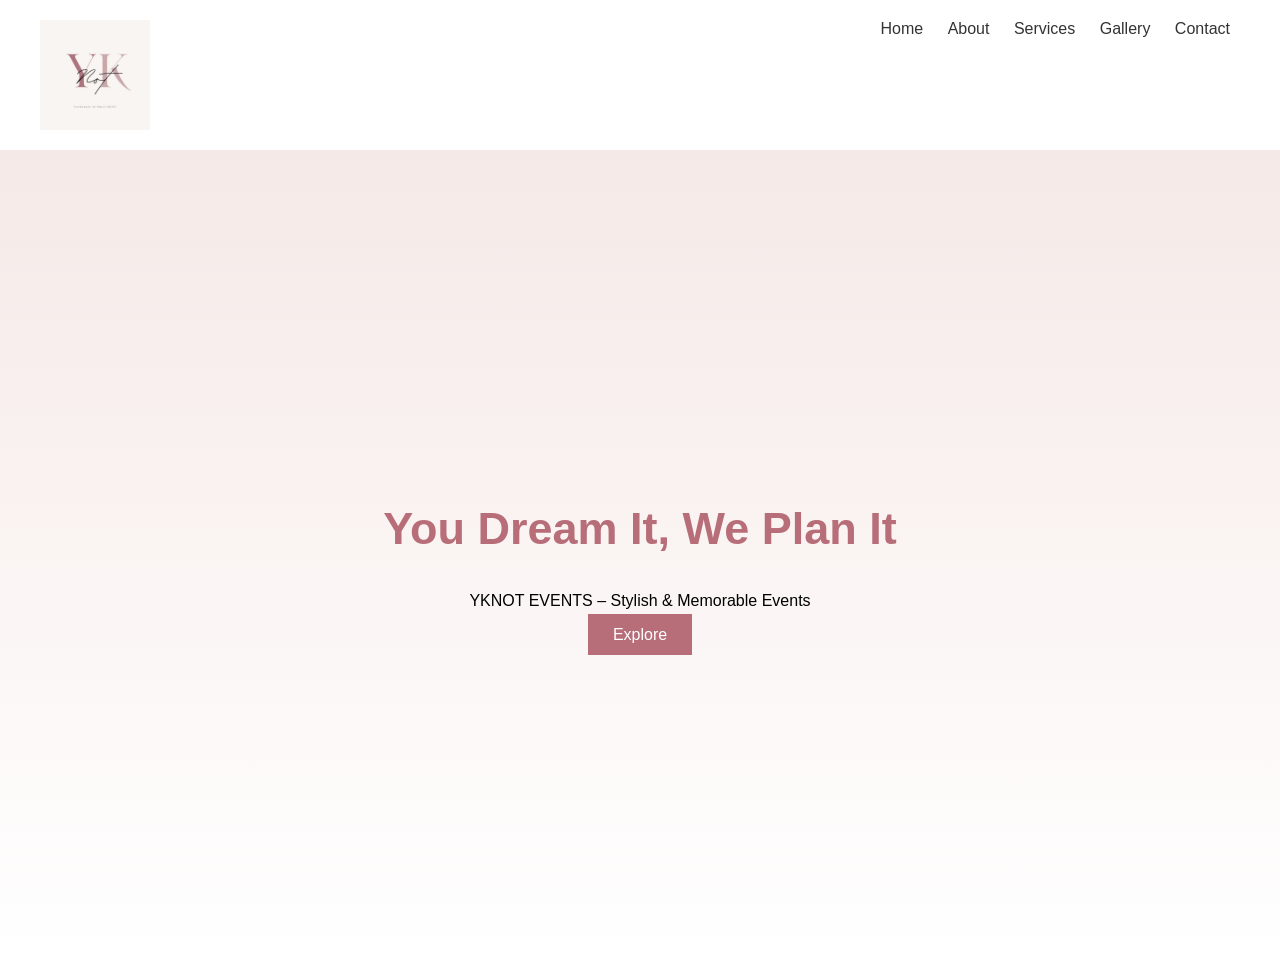
<file: index.html>
<!DOCTYPE html>
<html>
<head>
  <title>Yknot Events - Event Management Services</title>
  <link rel="stylesheet" href="style.css">
  <meta name="google-site-verification" content="your-code-here">
  <link rel="icon" href="images/Yknotlogo.jpeg" type="image/png">
<meta name="description" content="YKNOT Events provides elegant weddings, corporate events, and private celebrations with premium design and affordable pricing.">
<meta name="keywords" content="event planner, wedding planner, event management, YKNOT Events">
</head>
<body>

<header>
  <img src="images/Yknotlogo.jpeg">
  <nav>
    <a href="index.html">Home</a>
    <a href="about.html">About</a>
    <a href="services.html">Services</a>
    <a href="gallery.html">Gallery</a>
    <a href="contact.html">Contact</a>
    
  </nav>
</header>

<section class="hero">
  <div>
    <h1>You Dream It, We Plan It</h1>
    <p>YKNOT EVENTS – Stylish & Memorable Events</p>
     <a href="about.html" class="btn">Explore</a>

    
    
  </div>
</section>

</body>
</html>
</file>
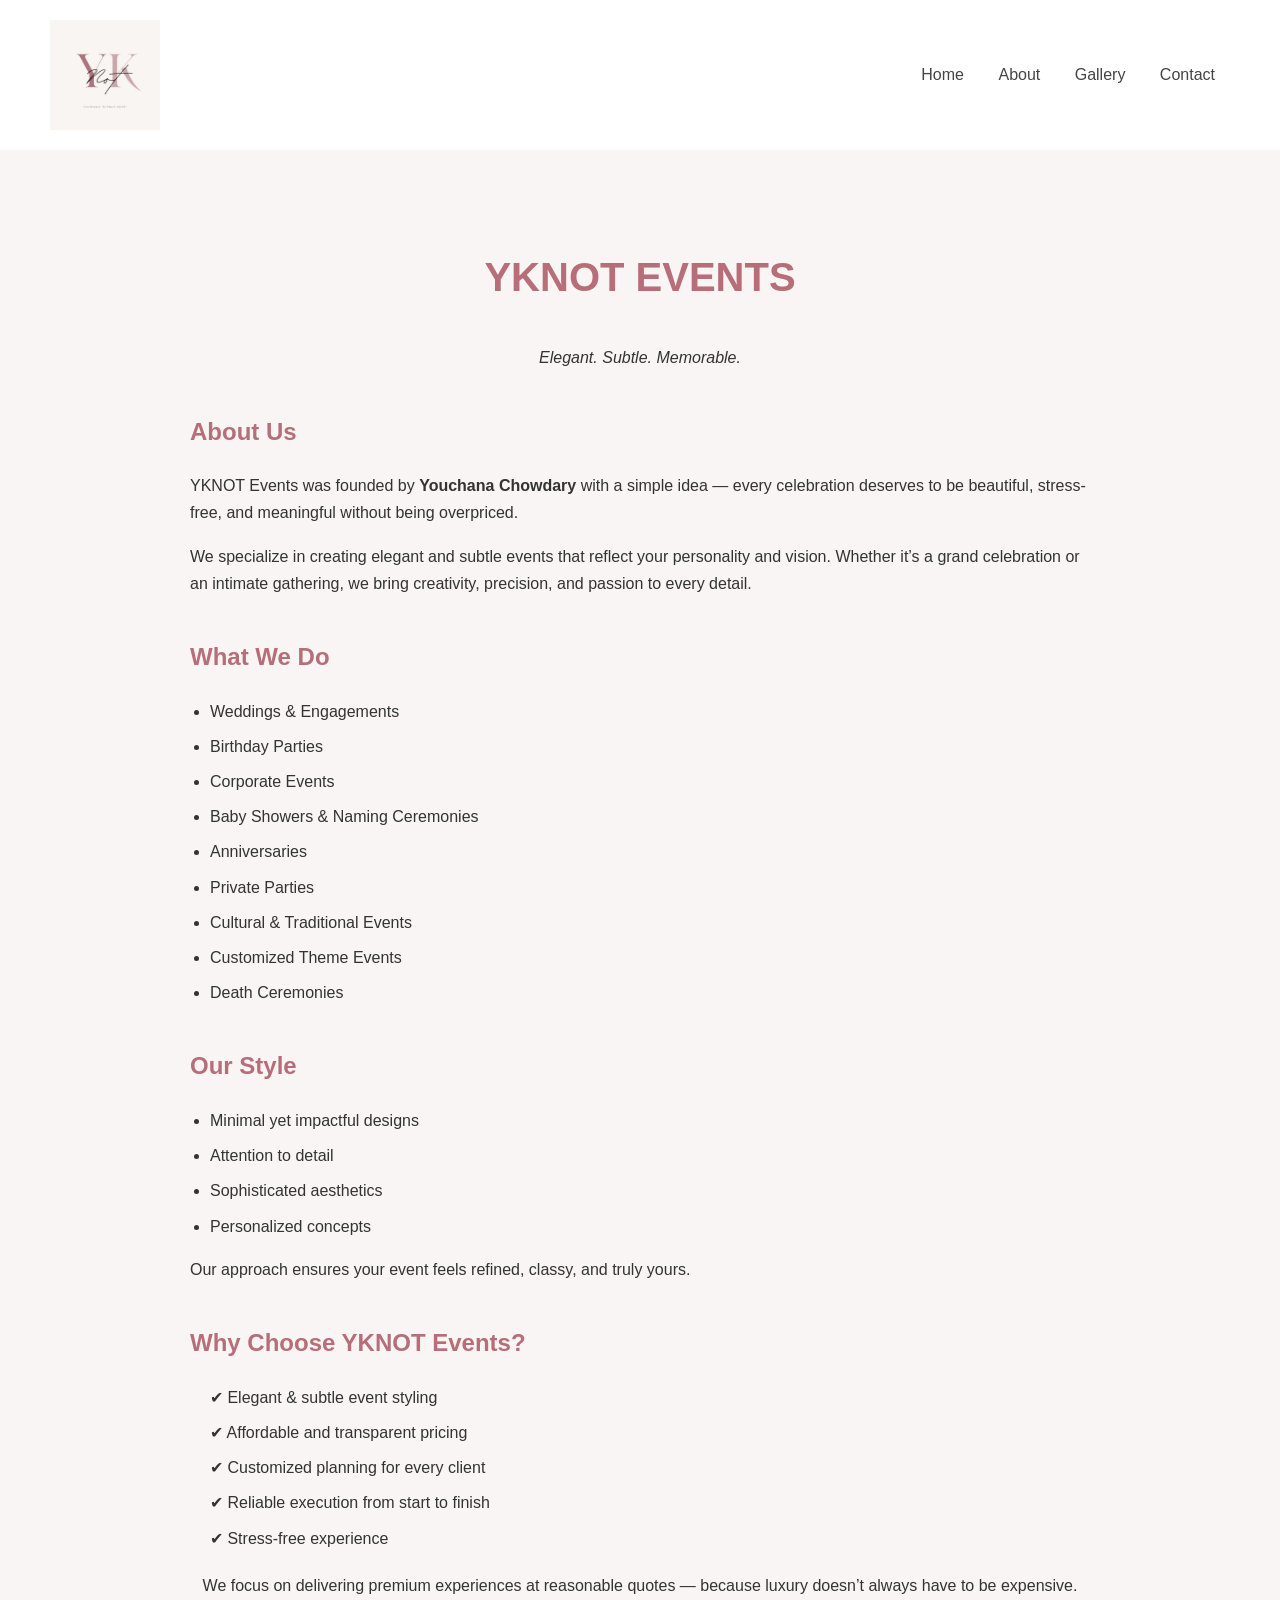
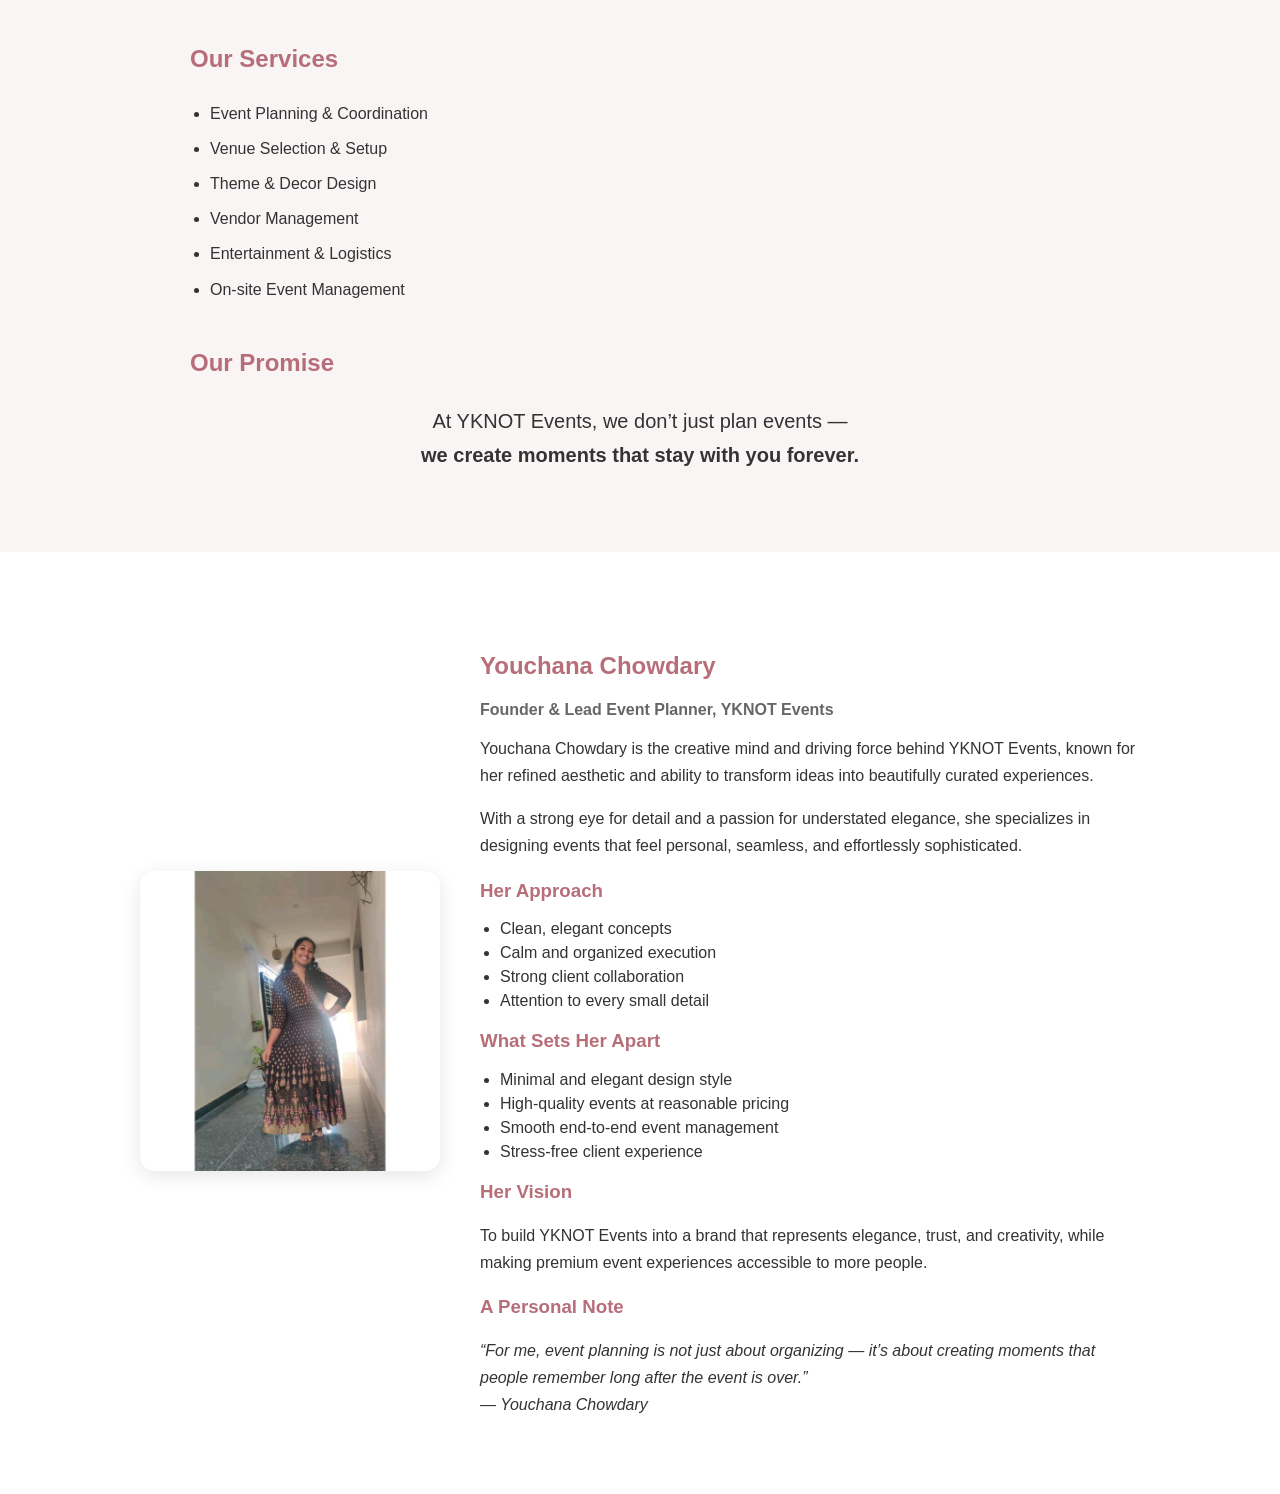
<file: about.html>
<!DOCTYPE html>
<html>
<head>
  <title>Yknot Events - Event Management Services</title>
  <link rel="stylesheet" href="about.css">
  <meta name="google-site-verification" content="your-code-here">
  <link rel="icon" href="images/Yknotlogo.jpeg" type="image/png">
<meta name="description" content="YKNOT Events provides elegant weddings, corporate events, and private celebrations with premium design and affordable pricing.">
<meta name="keywords" content="event planner, wedding planner, event management, YKNOT Events">
</head>
<body>

<header>
  <img src="images/Yknotlogo.jpeg">
  <nav>
    <a href="index.html">Home</a>
    <a href="about.html">About</a>
    <a href="gallery.html">Gallery</a>
    <a href="contact.html">Contact</a>
  </nav>
</header>

<section class="about-container">

  <h1>YKNOT EVENTS</h1>
  <p class="tagline">Elegant. Subtle. Memorable.</p>

  <h2>About Us</h2>
  <p>
    YKNOT Events was founded by <strong>Youchana Chowdary</strong> with a simple idea — every celebration deserves to be beautiful, stress-free, and meaningful without being overpriced.
  </p>

  <p>
    We specialize in creating elegant and subtle events that reflect your personality and vision. Whether it’s a grand celebration or an intimate gathering, we bring creativity, precision, and passion to every detail.
  </p>

  <h2>What We Do</h2>
  <ul>
    <li>Weddings & Engagements</li>
    <li>Birthday Parties</li>
    <li>Corporate Events</li>
    <li>Baby Showers & Naming Ceremonies</li>
    <li>Anniversaries</li>
    <li>Private Parties</li>
    <li>Cultural & Traditional Events</li>
    <li>Customized Theme Events</li>
    <li>Death Ceremonies</li>
  </ul>

  <h2>Our Style</h2>
  <ul>
    <li>Minimal yet impactful designs</li>
    <li>Attention to detail</li>
    <li>Sophisticated aesthetics</li>
    <li>Personalized concepts</li>
  </ul>

  <p>
    Our approach ensures your event feels refined, classy, and truly yours.
  </p>

  <h2>Why Choose YKNOT Events?</h2>
  <ul class="check-list">
    <li>✔ Elegant & subtle event styling</li>
    <li>✔ Affordable and transparent pricing</li>
    <li>✔ Customized planning for every client</li>
    <li>✔ Reliable execution from start to finish</li>
    <li>✔ Stress-free experience</li>
  </ul>

  <p class="highlight">
    We focus on delivering premium experiences at reasonable quotes — because luxury doesn’t always have to be expensive.
  </p>

  <h2>Our Services</h2>
  <ul>
    <li>Event Planning & Coordination</li>
    <li>Venue Selection & Setup</li>
    <li>Theme & Decor Design</li>
    <li>Vendor Management</li>
    <li>Entertainment & Logistics</li>
    <li>On-site Event Management</li>
  </ul>

  <h2>Our Promise</h2>
  <p class="promise">
    At YKNOT Events, we don’t just plan events — <br>
    <strong>we create moments that stay with you forever.</strong>
  </p>

</section>  

<!-- Founder Section -->
<section class="founder-section">

  <div class="founder-container">

    <div class="founder-image">
      <img src="images/founderimg.jpeg" alt="Youchana Chowdary">
    </div>

    <div class="founder-content">
      <h2>Youchana Chowdary</h2>
      <h4>Founder & Lead Event Planner, YKNOT Events</h4>

      <p>
        Youchana Chowdary is the creative mind and driving force behind YKNOT Events, known for her refined aesthetic and ability to transform ideas into beautifully curated experiences.
      </p>

      <p>
        With a strong eye for detail and a passion for understated elegance, she specializes in designing events that feel personal, seamless, and effortlessly sophisticated.
      </p>

      <h3>Her Approach</h3>
      <ul>
        <li>Clean, elegant concepts</li>
        <li>Calm and organized execution</li>
        <li>Strong client collaboration</li>
        <li>Attention to every small detail</li>
      </ul>

      <h3>What Sets Her Apart</h3>
      <ul>
        <li>Minimal and elegant design style</li>
        <li>High-quality events at reasonable pricing</li>
        <li>Smooth end-to-end event management</li>
        <li>Stress-free client experience</li>
      </ul>

      <h3>Her Vision</h3>
      <p>
        To build YKNOT Events into a brand that represents elegance, trust, and creativity, while making premium event experiences accessible to more people.
      </p>

      <h3>A Personal Note</h3>
      <p class="quote">
        “For me, event planning is not just about organizing — it’s about creating moments that people remember long after the event is over.”
        <br>— Youchana Chowdary
      </p>

    </div>

  </div>

</section>


</body>
</html>
</file>
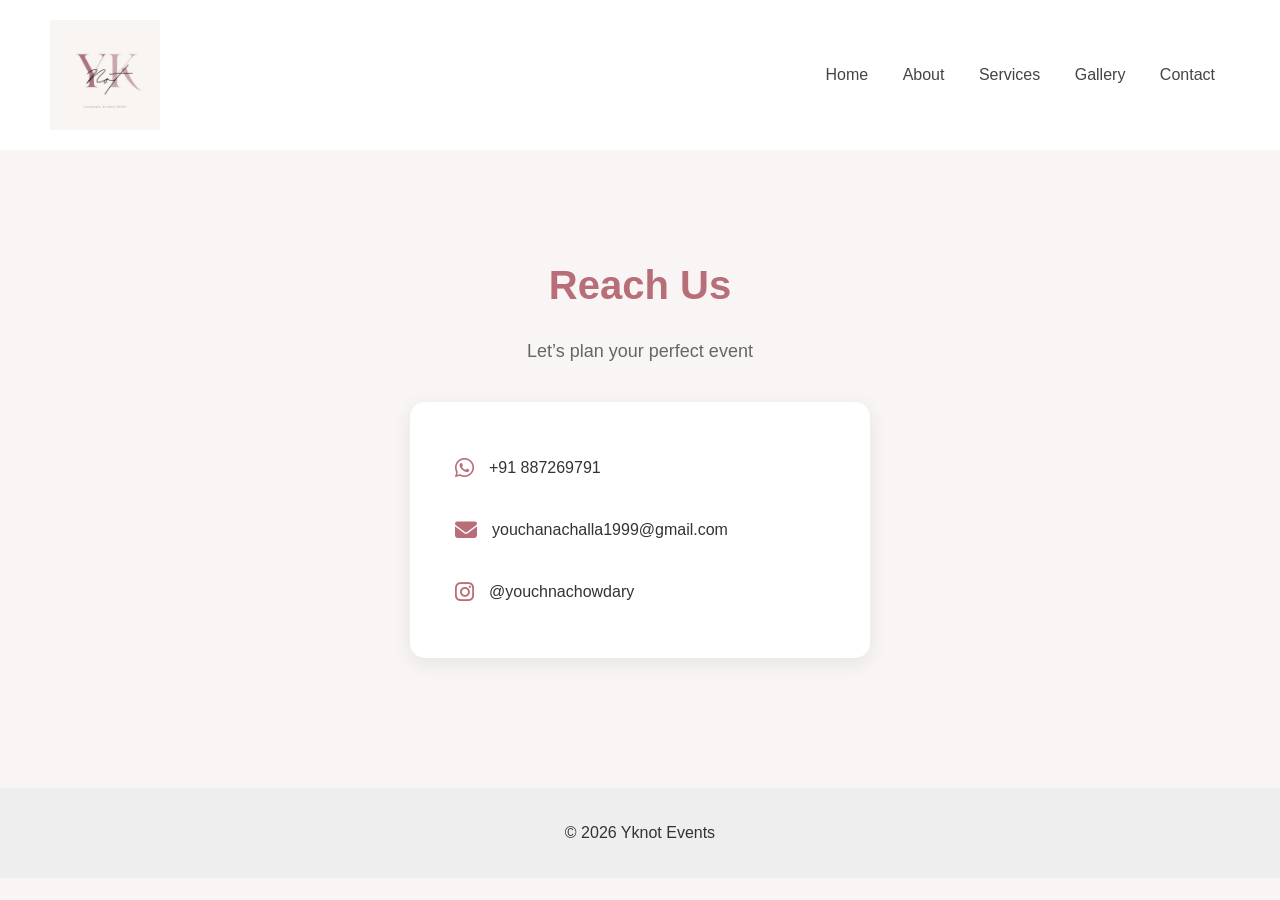
<file: contact.html>
<!DOCTYPE html>
<html>
<head>
  
  <title>YKNOT Events - Event Management Services</title>
  <link rel="icon" href="images/Yknotlogo.jpeg" type="image/png">
<meta name="description" content="YKNOT Events provides elegant weddings, corporate events, and private celebrations with premium design and affordable pricing.">
<meta name="keywords" content="event planner, wedding planner, event management, YKNOT Events">

  <!-- Font Awesome Icons -->
  <link rel="stylesheet" href="https://cdnjs.cloudflare.com/ajax/libs/font-awesome/6.5.0/css/all.min.css">

  <link rel="stylesheet" href="contact.css">
</head>
<body>

<header>
  <img src="images/Yknotlogo.jpeg">
  <nav>
    <a href="index.html">Home</a>
    <a href="about.html">About</a>
    <a href="services.html">Services</a>
    <a href="gallery.html">Gallery</a>
    <a href="contact.html">Contact</a>
  </nav>
</header>

<section class="contact-container">

  <h1>Reach Us</h1>
  <p class="subtitle">Let’s plan your perfect event</p>

  <div class="contact-card">

    <a href="https://wa.me/91-8897269791" target="_blank" class="contact-item">
      <i class="fa-brands fa-whatsapp"></i>
      <span>+91 887269791</span>
    </a>

    <a href="mailto:youchanachalla1999@gmail.com" class="contact-item">
      <i class="fa-solid fa-envelope"></i>
      <span>youchanachalla1999@gmail.com</span>
    </a>

    <a href="https://www.instagram.com/youchnachowdary?igsh=anI4cmlsZWdrNmRr" target="_blank" class="contact-item">
      <i class="fa-brands fa-instagram"></i>
      <span>@youchnachowdary</span>
    </a>

  </div>

</section>

<footer>
  <p>© 2026 Yknot Events</p>
</footer>

</body>
</html>
</file>
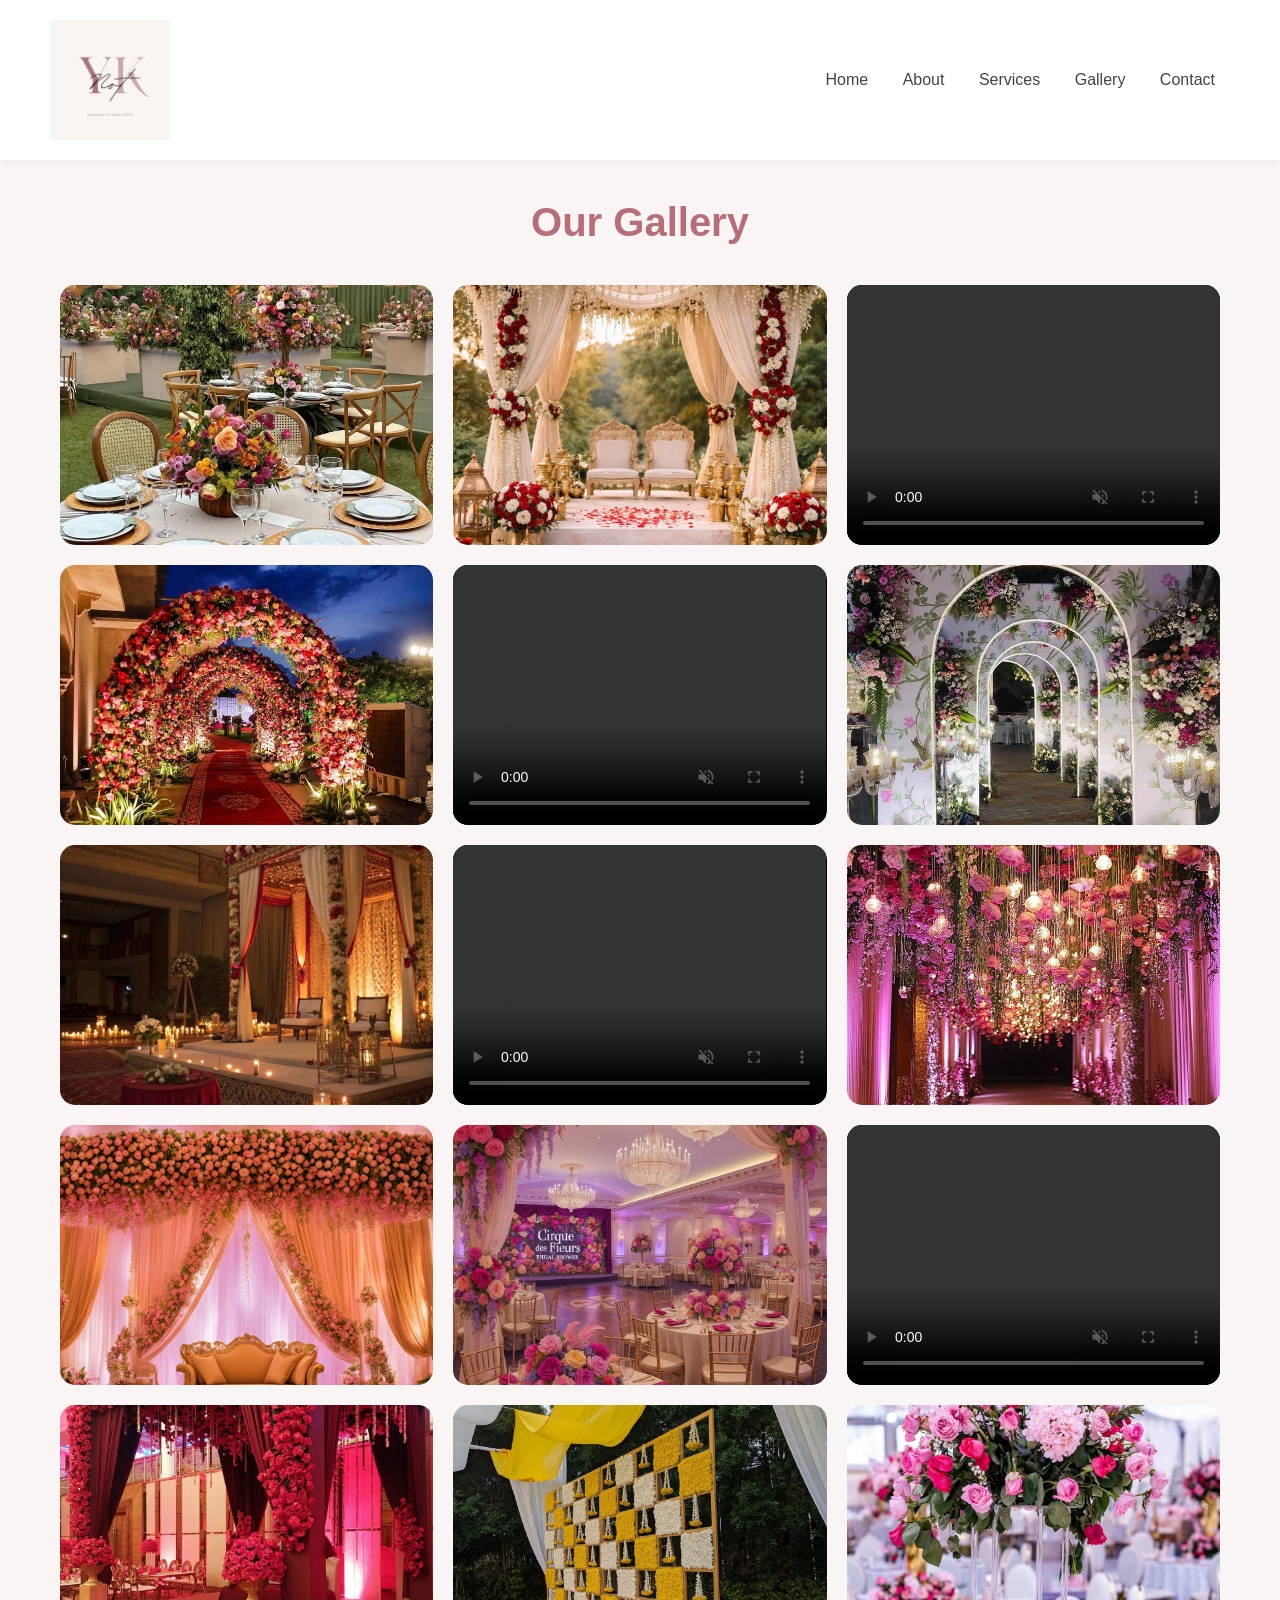
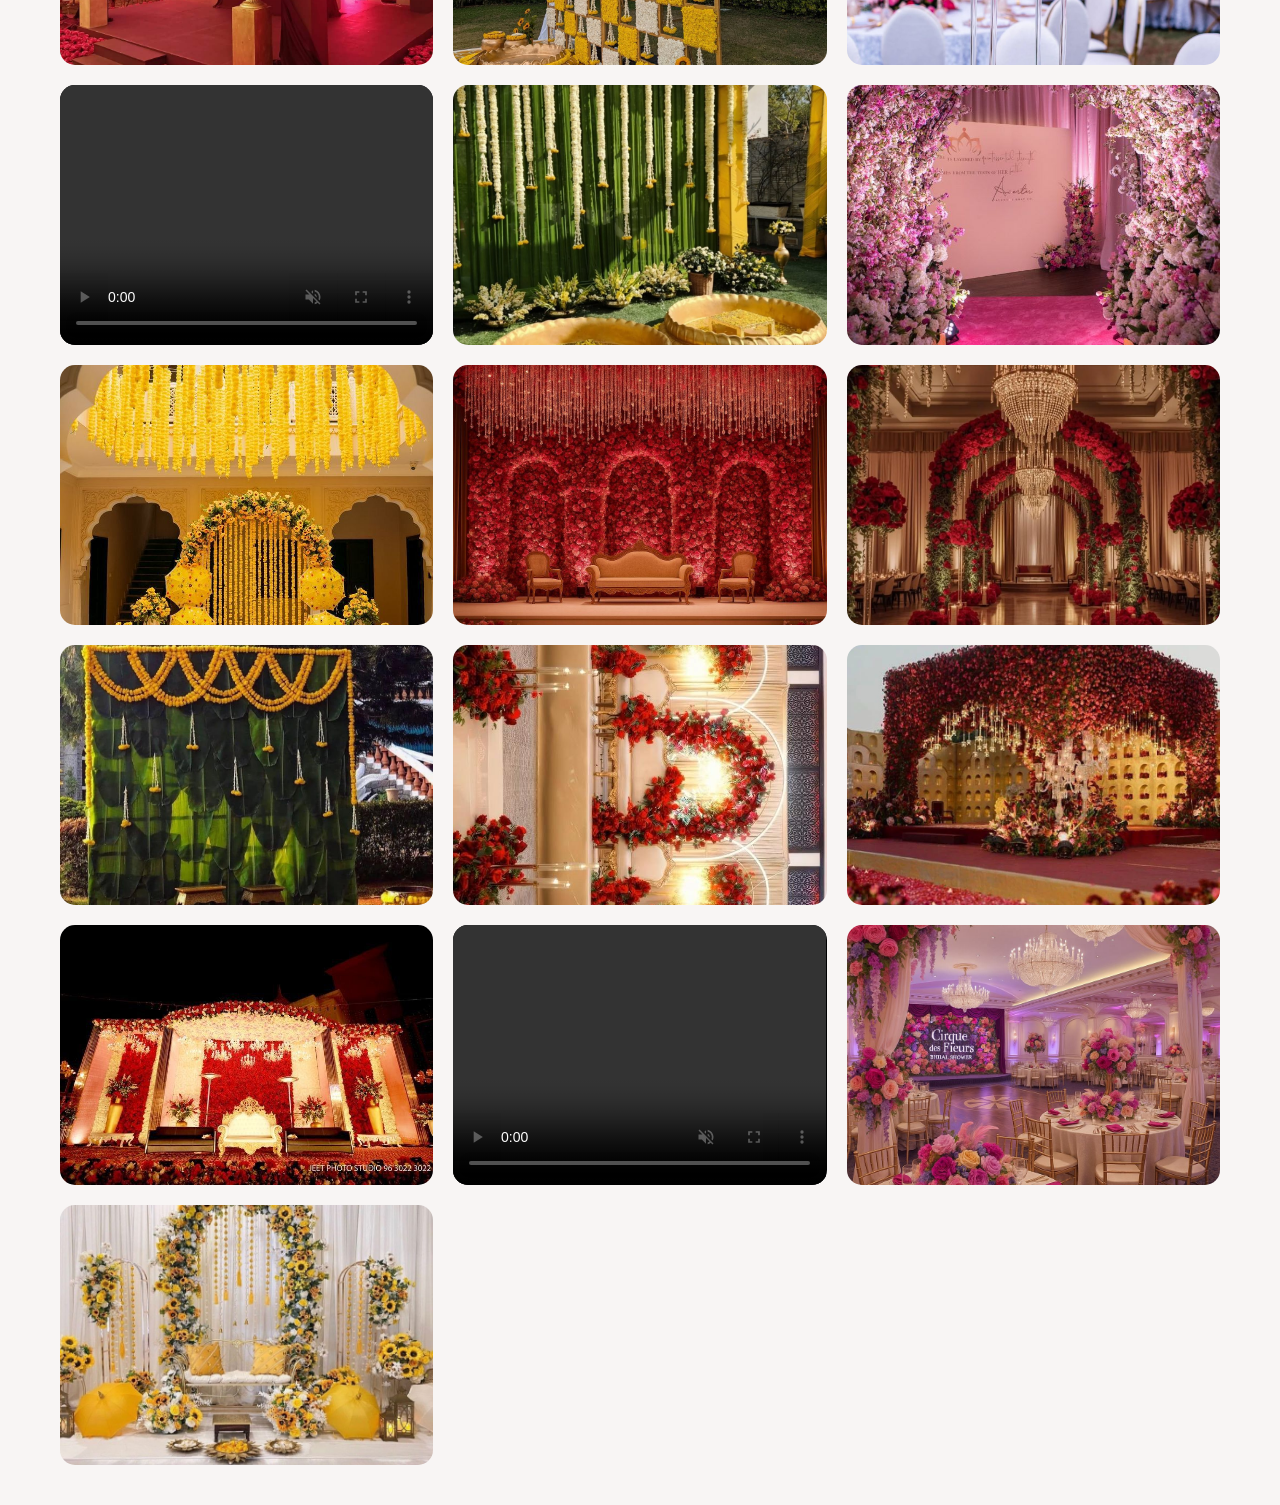
<file: gallery.html>
<!DOCTYPE html>
<html>
<head>
  
  <title>YKNOT Events - Event Management Services</title>
  <link rel="icon" href="images/Yknotlogo.jpeg" type="image/png">
<meta name="description" content="YKNOT Events provides elegant weddings, corporate events, and private celebrations with premium design and affordable pricing.">
<meta name="keywords" content="event planner, wedding planner, event management, YKNOT Events">
  <link rel="stylesheet" href="gallery.css">
</head>
<body>

<header>
  <img src="images/Yknotlogo.jpeg">
  <nav>
    <a href="index.html">Home</a>
    <a href="about.html">About</a>
    <a href="services.html">Services</a>
    <a href="gallery.html">Gallery</a>
    <a href="contact.html">Contact</a>
  </nav>
</header>

<section>
  <h1>Our Gallery</h1>

  <div class="gallery">
    <!-- Images -->
    <img src="images/event1.jpeg">
    <img src="images/event2.jpeg">

    <!-- Video -->
    <video controls muted loop>
      <source src="videos/event1.mp4" type="video/mp4">
    </video>

    <img src="images/event3.jpeg">

    <!-- Video -->
    <video controls muted loop>
      <source src="videos/event2.mp4" type="video/mp4">
    </video>

    <img src="images/event4.jpeg">
    <img src="images/event5.jpeg">

    <!-- Video -->
    <video controls muted loop>
      <source src="videos/event4.mp4" type="video/mp4">
    </video>

    <img src="images/event6.jpeg">
    <img src="images/event7.jpeg">
    <img src="images/event8.jpeg">

    <video controls muted loop>
      <source src="videos/event3.mp4" type="video/mp4">
    </video> 

    <img src="images/event9.jpeg">
    <img src="images/event10.jpeg">
    <img src="images/event11.jpeg"> 

    <video controls muted loop>
      <source src="videos/event5.mp4" type="video/mp4">
    </video> 

    <img src="images/event12.jpeg">
    <img src="images/event13.jpeg">
    <img src="images/event14.jpeg"> 
    <img src="images/event15.jpeg"> 
    <img src="images/event16.jpeg"> 
    <img src="images/event17.jpeg"> 
    <img src="images/event18.jpeg">
    <img src="images/event19.jpeg"> 
    <img src="images/event20.jpeg"> 
    <video controls muted loop>
      <source src="videos/event6.mp4" type="video/mp4">
    </video>
    <img src="images/event21.jpeg"> 
    <img src="images/event22.jpeg"> 
    

 






    
  </div>
</section>

</body>
</html>
</file>
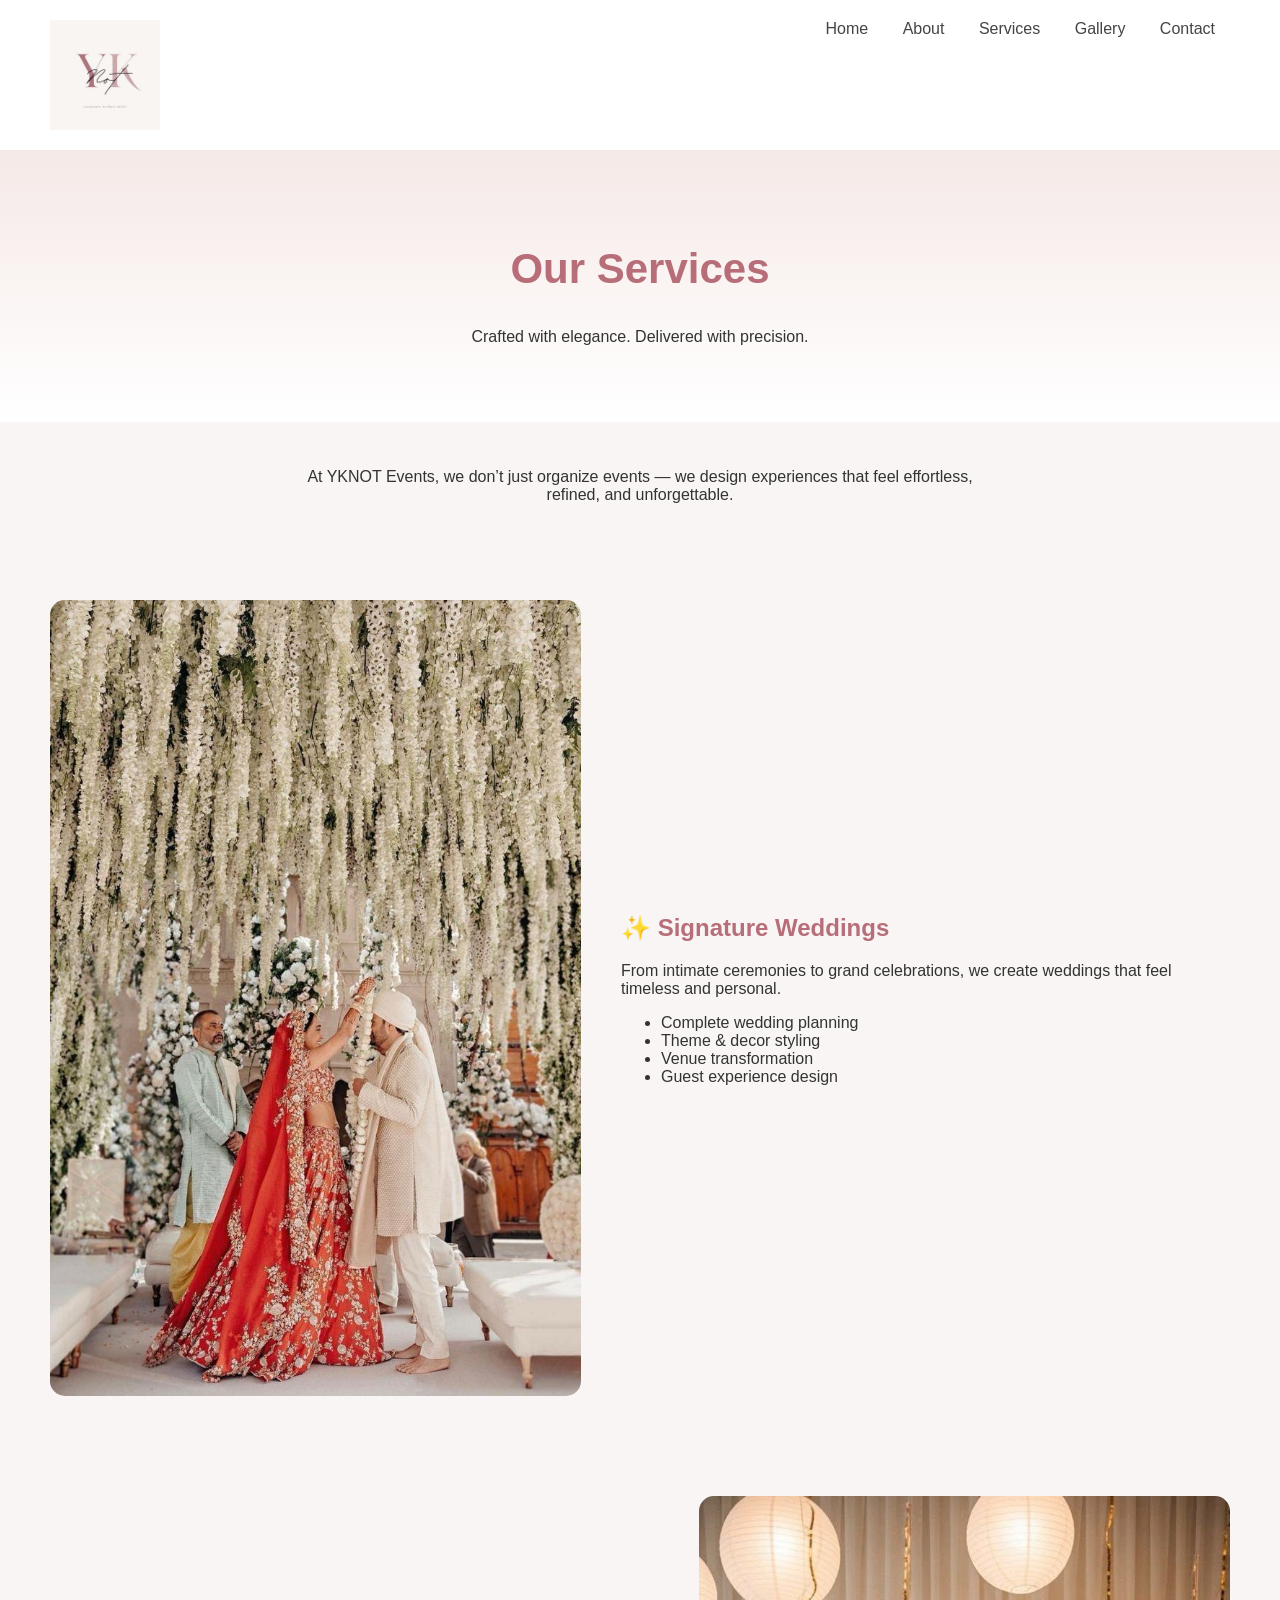
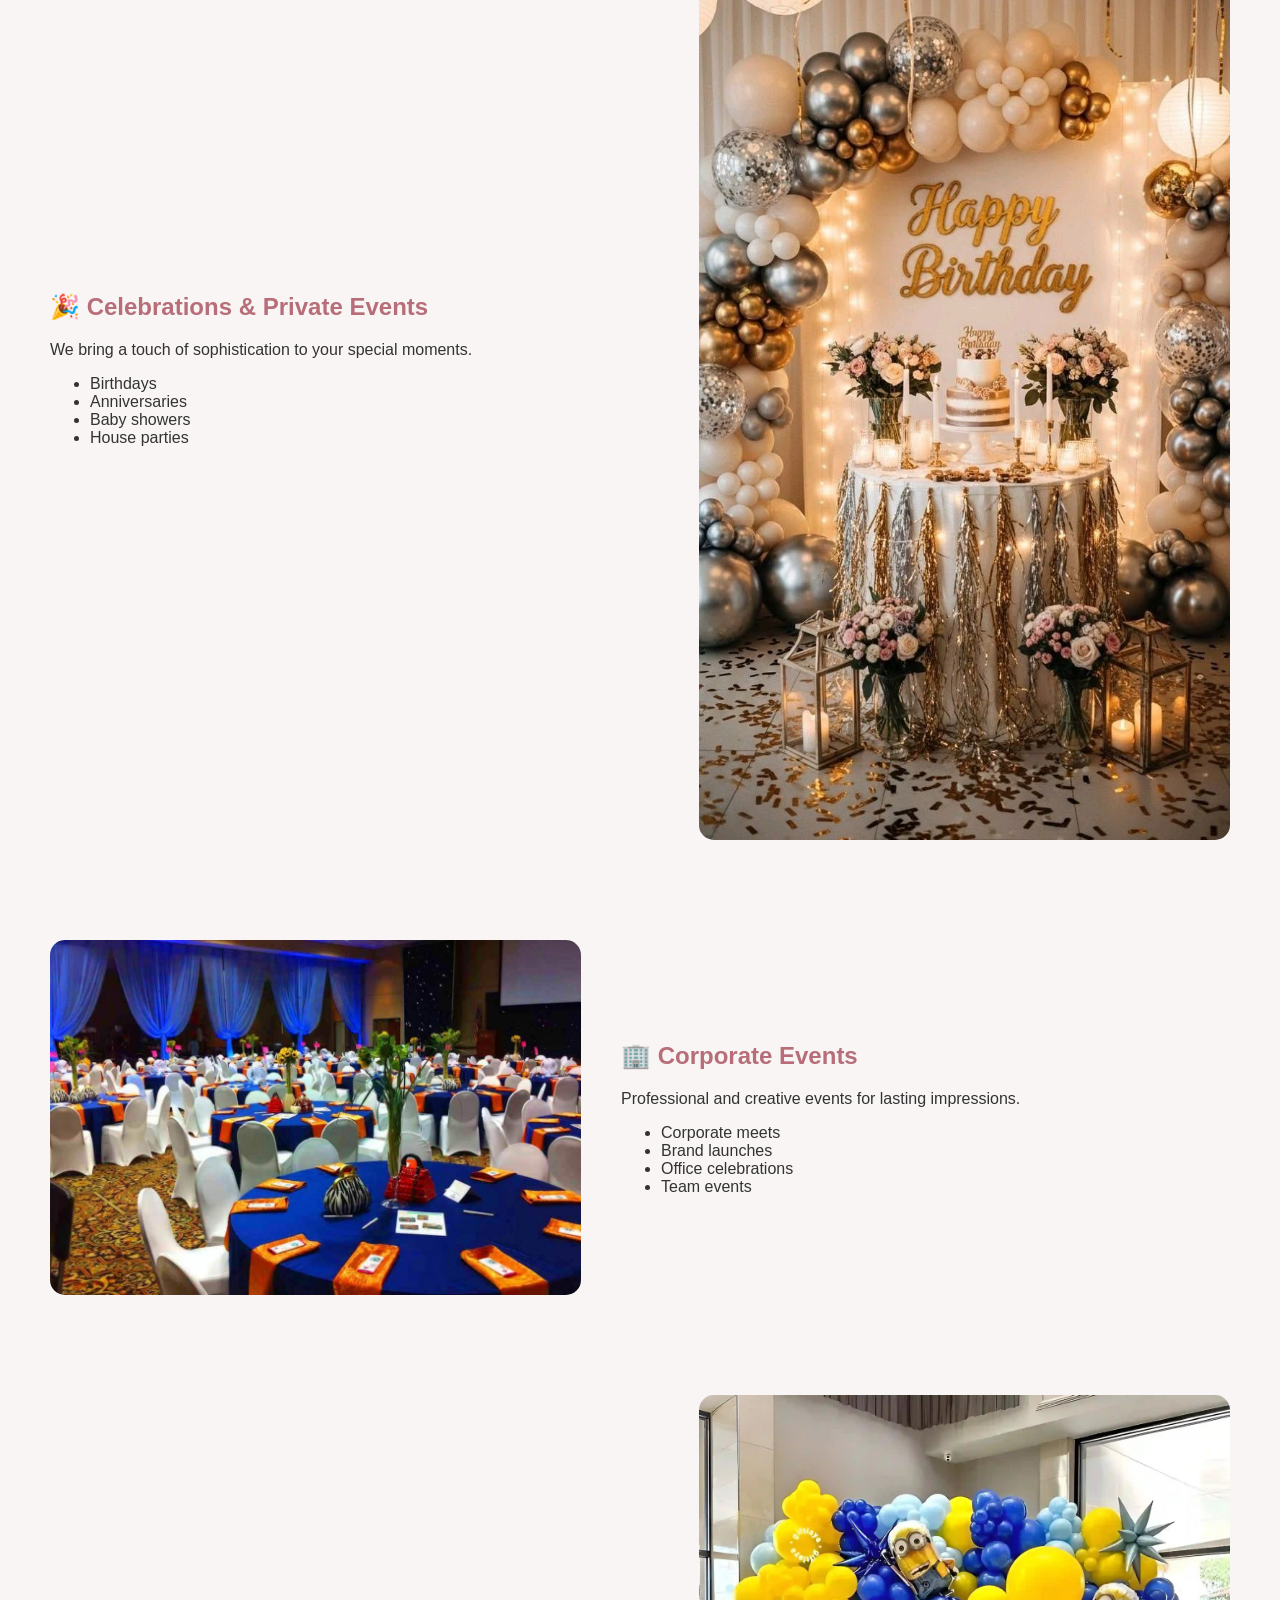
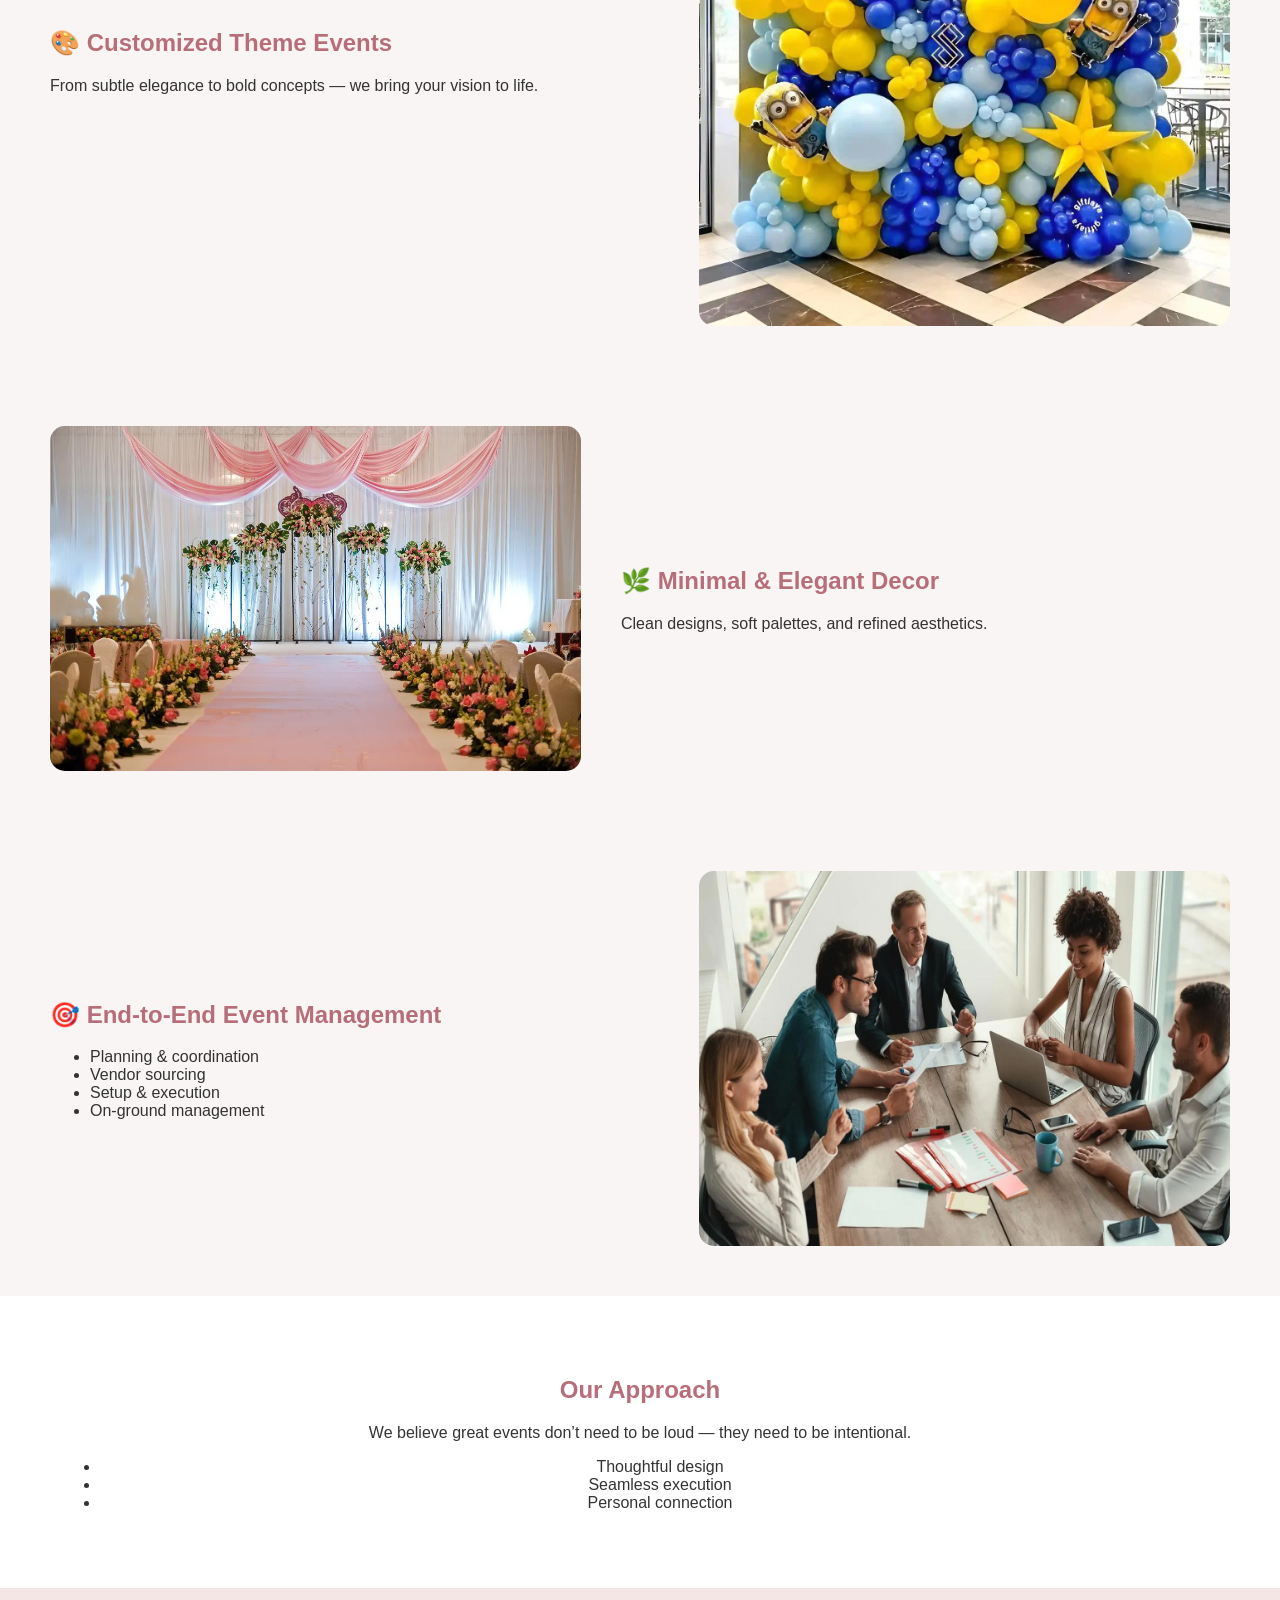
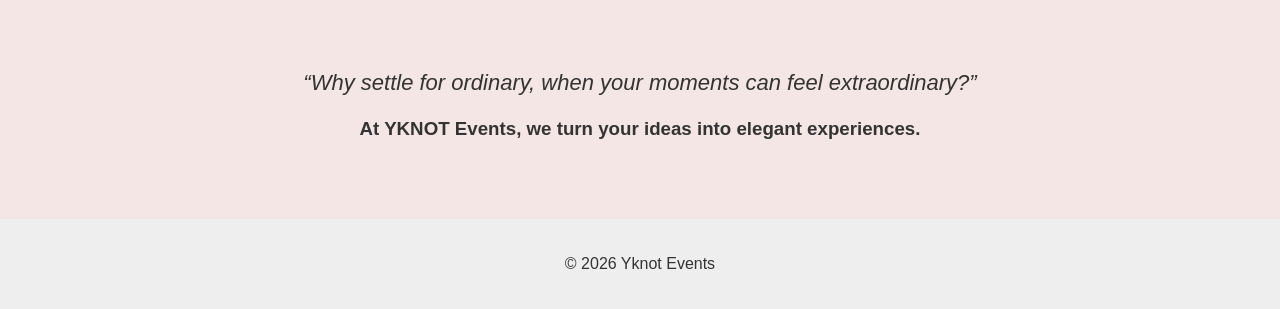
<file: services.html>
<!DOCTYPE html>
<html>
<head>
  
  <title>YKNOT Events - Event Management Services</title>
  <link rel="icon" href="images/Yknotlogo.jpeg" type="image/png">
<meta name="description" content="YKNOT Events provides elegant weddings, corporate events, and private celebrations with premium design and affordable pricing.">
<meta name="keywords" content="event planner, wedding planner, event management, YKNOT Events">
  <link rel="stylesheet" href="services.css">

  <!-- Icons -->
  <link rel="stylesheet" href="https://cdnjs.cloudflare.com/ajax/libs/font-awesome/6.5.0/css/all.min.css">
</head>
<body>

<header>
  <img src="images/Yknotlogo.jpeg">
  <nav>
    <a href="index.html">Home</a>
    <a href="about.html">About</a>
    <a href="services.html">Services</a>
    <a href="gallery.html">Gallery</a>
    <a href="contact.html">Contact</a>
  </nav>
</header>

<section class="hero">
  <h1>Our Services</h1>
  <p>Crafted with elegance. Delivered with precision.</p>
</section>

<section class="intro">
  <p>
    At YKNOT Events, we don’t just organize events —  
    we design experiences that feel effortless, refined, and unforgettable.
  </p>
</section>

<!-- Service Section -->
<section class="service">
  <img src="images/wedding.jpeg">
  <div>
    <h2>✨ Signature Weddings</h2>
    <p>From intimate ceremonies to grand celebrations, we create weddings that feel timeless and personal.</p>
    <ul>
      <li>Complete wedding planning</li>
      <li>Theme & decor styling</li>
      <li>Venue transformation</li>
      <li>Guest experience design</li>
    </ul>
  </div>
</section>

<section class="service reverse">
  <img src="images/birthday.jpeg">
  <div>
    <h2>🎉 Celebrations & Private Events</h2>
    <p>We bring a touch of sophistication to your special moments.</p>
    <ul>
      <li>Birthdays</li>
      <li>Anniversaries</li>
      <li>Baby showers</li>
      <li>House parties</li>
    </ul>
  </div>
</section>

<section class="service">
  <img src="images/corporate.jpeg">
  <div>
    <h2>🏢 Corporate Events</h2>
    <p>Professional and creative events for lasting impressions.</p>
    <ul>
      <li>Corporate meets</li>
      <li>Brand launches</li>
      <li>Office celebrations</li>
      <li>Team events</li>
    </ul>
  </div>
</section>

<section class="service reverse">
  <img src="images/theme.jpeg">
  <div>
    <h2>🎨 Customized Theme Events</h2>
    <p>From subtle elegance to bold concepts — we bring your vision to life.</p>
  </div>
</section>

<section class="service">
  <img src="images/decor.jpeg">
  <div>
    <h2>🌿 Minimal & Elegant Decor</h2>
    <p>Clean designs, soft palettes, and refined aesthetics.</p>
  </div>
</section>

<section class="service reverse">
  <img src="images/end-to-end.jpeg">
  <div>
    <h2>🎯 End-to-End Event Management</h2>
    <ul>
      <li>Planning & coordination</li>
      <li>Vendor sourcing</li>
      <li>Setup & execution</li>
      <li>On-ground management</li>
    </ul>
  </div>
</section>

<!-- Approach -->
<section class="approach">
  <h2>Our Approach</h2>
  <p>We believe great events don’t need to be loud — they need to be intentional.</p>
  <ul>
    <li>Thoughtful design</li>
    <li>Seamless execution</li>
    <li>Personal connection</li>
  </ul>
</section>

<!-- Quote -->
<section class="quote">
  <p>“Why settle for ordinary, when your moments can feel extraordinary?”</p>
  <h3>At YKNOT Events, we turn your ideas into elegant experiences.</h3>
</section>

<footer>
  <p>© 2026 Yknot Events</p>
</footer>

</body>
</html>
</file>
<file: style.css>
body {
  margin: 0;
  font-family: Arial;
  background: #f8f5f4;
}

header {
  display: flex;
  justify-content: space-between;
  padding: 20px 40px;
  background: white;
}

header img {
  width: 110px;
}

nav a {
  margin: 10px;
  text-decoration: none;
  color: #333;
}

.hero {
  height: 90vh;
  display: flex;
  justify-content: center;
  align-items: center;
  background: linear-gradient(#f5e9e7, white);
  text-align: center;
}

.hero h1 {
  font-size: 45px;
  color: #b76e79;
}

.btn {
  margin-top: 20px;
  padding: 12px 25px;
  background: #b76e79;
  color: white;
  border: none;
  text-decoration: none;
  cursor: pointer;
}
</file>
<file: about.css>
body {
  margin: 0;
  font-family: 'Poppins', sans-serif;
  background: #f8f5f4;
  color: #333;
}

/* Header */
header {
  display: flex;
  justify-content: space-between;
  align-items: center;
  padding: 20px 50px;
  background: #fff;
}

header img {
  width: 110px;
}

nav a {
  margin: 0 15px;
  text-decoration: none;
  color: #444;
  font-weight: 500;
}

nav a:hover {
  color: #b76e79;
}

/* About Section */
.about-container {
  max-width: 900px;
  margin: auto;
  padding: 60px 20px;
  line-height: 1.7;
}

/* Headings */
h1 {
  text-align: center;
  color: #b76e79;
  font-size: 40px;
}

.tagline {
  text-align: center;
  font-style: italic;
  margin-bottom: 30px;
}

h2 {
  margin-top: 40px;
  color: #b76e79;
}

/* Lists */
ul {
  margin-top: 10px;
  padding-left: 20px;
}

ul li {
  margin: 8px 0;
}

/* Special Styling */
.check-list li {
  list-style: none;
  font-weight: 500;
}

.highlight {
  margin-top: 20px;
  font-weight: 500;
  text-align: center;
}

.promise {
  text-align: center;
  font-size: 20px;
  margin-top: 20px;
}  

/* Founder Section */
.founder-section {
  padding: 60px 20px;
  background: #fff;
}

.founder-container {
  display: flex;
  align-items: center;
  gap: 40px;
  max-width: 1000px;
  margin: auto;
}

/* Image */
.founder-image img {
  width: 300px;
  border-radius: 15px;
  object-fit: cover;
  box-shadow: 0 5px 20px rgba(0,0,0,0.1);
}

/* Content */
.founder-content h2 {
  color: #b76e79;
  margin-bottom: 5px;
}

.founder-content h4 {
  margin-bottom: 15px;
  color: #666;
}

.founder-content h3 {
  margin-top: 20px;
  color: #b76e79;
}

.founder-content p {
  line-height: 1.7;
}

.founder-content ul {
  margin-top: 10px;
  padding-left: 20px;
}

.founder-content ul li {
  margin: 6px 0;
}

/* Quote Styling */
.quote {
  margin-top: 15px;
  font-style: italic;
  font-weight: 500;
}

/* Responsive */
@media (max-width: 768px) {
  .founder-container {
    flex-direction: column;
    text-align: center;
  }

  .founder-image img {
    width: 80%;
  }
}
</file>
<file: contact.css>
body {
  margin: 0;
  font-family: 'Poppins', sans-serif;
  background: #f8f5f4;
  color: #333;
}

/* Header */
header {
  display: flex;
  justify-content: space-between;
  align-items: center;
  padding: 20px 50px;
  background: #fff;
}

header img {
  width: 110px;
}

nav a {
  margin: 0 15px;
  text-decoration: none;
  color: #444;
  font-weight: 500;
}

nav a:hover {
  color: #b76e79;
}

/* Contact Section */
.contact-container {
  text-align: center;
  padding: 80px 20px;
}

h1 {
  color: #b76e79;
  font-size: 40px;
}

.subtitle {
  margin-top: 10px;
  font-size: 18px;
  color: #666;
}

/* Card */
.contact-card {
  margin-top: 40px;
  max-width: 400px;
  margin-left: auto;
  margin-right: auto;
  background: #fff;
  padding: 30px;
  border-radius: 15px;
  box-shadow: 0 5px 20px rgba(0,0,0,0.08);
}

/* Contact Items */
.contact-item {
  display: flex;
  align-items: center;
  gap: 15px;
  padding: 15px;
  margin: 10px 0;
  text-decoration: none;
  color: #333;
  border-radius: 10px;
  transition: 0.3s;
}

.contact-item i {
  font-size: 22px;
  color: #b76e79;
}

/* Hover Effect */
.contact-item:hover {
  background: #f3e6e4;
  transform: translateY(-3px);
}

/* Footer */
footer {
  text-align: center;
  padding: 20px;
  background: #eee;
  margin-top: 50px;
}
</file>
<file: gallery.css>
/* Reset */
* {
  margin: 0;
  padding: 0;
  box-sizing: border-box;
}

/* Body */
body {
  font-family: 'Poppins', sans-serif;
  background: #f8f5f4;
  color: #333;
}

/* Header */
header {
  display: flex;
  justify-content: space-between;
  align-items: center;
  padding: 20px 50px;
  background: #fff;
  box-shadow: 0 2px 10px rgba(0,0,0,0.05);
}

header img {
  width: 120px;
}

/* Navigation */
nav a {
  margin: 0 15px;
  text-decoration: none;
  color: #444;
  font-weight: 500;
  transition: 0.3s;
}

nav a:hover {
  color: #b76e79;
}

/* Section Title */
section h1 {
  text-align: center;
  margin-top: 40px;
  font-size: 40px;
  color: #b76e79;
}

/* Gallery Grid */
.gallery {
  display: grid;
  grid-template-columns: repeat(auto-fit, minmax(280px, 1fr));
  gap: 20px;
  padding: 40px 60px;
}

/* Gallery Items (Images + Videos) */
.gallery img,
.gallery video {
  width: 100%;
  height: 260px;
  object-fit: cover;
  border-radius: 15px;
  transition: transform 0.4s ease, box-shadow 0.4s ease;
  cursor: pointer;
}

/* Hover Effect */
.gallery img:hover,
.gallery video:hover {
  transform: scale(1.05);
  box-shadow: 0 8px 25px rgba(0,0,0,0.15);
}

/* Video Controls Styling Fix */
.gallery video {
  background: black;
}

/* Responsive */
@media (max-width: 768px) {
  header {
    flex-direction: column;
    gap: 10px;
  }

  nav {
    text-align: center;
  }

  .gallery {
    padding: 20px;
  }

  section h1 {
    font-size: 30px;
  }
}
</file>
<file: services.css>
body {
  margin: 0;
  font-family: 'Poppins', sans-serif;
  background: #f8f5f4;
  color: #333;
}

/* Header */
header {
  display: flex;
  justify-content: space-between;
  padding: 20px 50px;
  background: #fff;
}

header img {
  width: 110px;
}

nav a {
  margin: 0 15px;
  text-decoration: none;
  color: #444;
}

nav a:hover {
  color: #b76e79;
}

/* Hero */
.hero {
  text-align: center;
  padding: 60px 20px;
  background: linear-gradient(#f5e9e7, #fff);
}

.hero h1 {
  font-size: 42px;
  color: #b76e79;
}

/* Intro */
.intro {
  text-align: center;
  max-width: 700px;
  margin: auto;
  padding: 30px;
}

/* Service Section */
.service {
  display: flex;
  align-items: center;
  padding: 50px;
  gap: 40px;
}

.service img {
  width: 45%;
  border-radius: 15px;
}

.service div {
  width: 55%;
}

.service h2 {
  color: #b76e79;
}

.service ul {
  margin-top: 10px;
}

.reverse {
  flex-direction: row-reverse;
}

/* Approach */
.approach {
  text-align: center;
  padding: 60px;
  background: #fff;
}

.approach h2 {
  color: #b76e79;
}

/* Quote */
.quote {
  text-align: center;
  padding: 60px;
  background: #f3e6e4;
}

.quote p {
  font-size: 22px;
  font-style: italic;
}

footer {
  text-align: center;
  padding: 20px;
  background: #eee;
}
</file>
